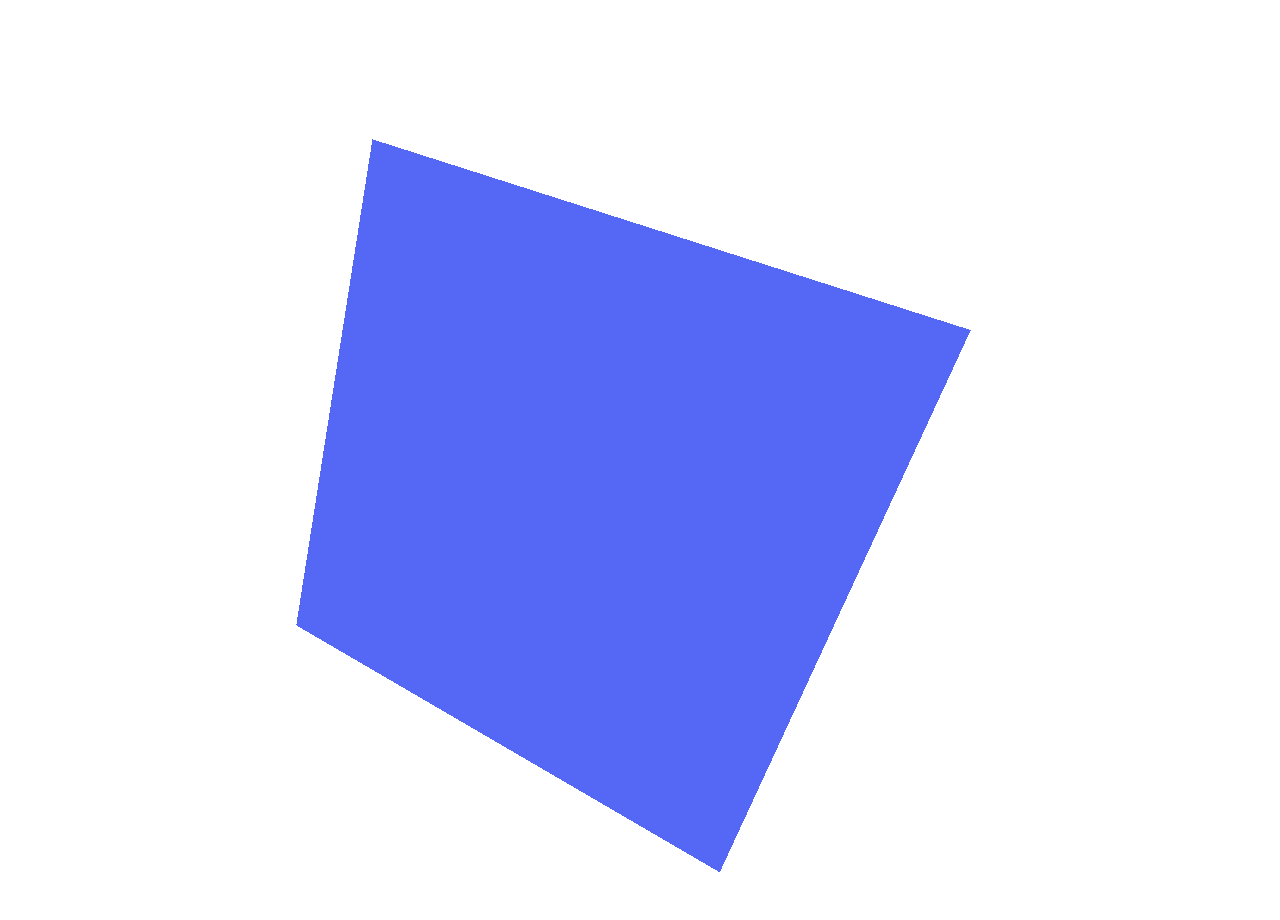
<file: cube/index.html>
<!DOCTYPE html>
<html>
<head>
    <meta charset="utf-8">
    <title></title>
    <meta name="viewport" content="width=device-width, initial-scale=1">
</head>
<body lang="en">
    <div id="container" class="container">
    </div>

    <script src="../jquery.js"></script>
    <script src="../three.js"></script>
    <script src="../underscore.js"></script>
    <script src="../helpers.js"></script>
    <script src="../RequestAnimationFrame.js"></script>
    <script src="../Detector.js"></script>
    <script src="../Stats.js"></script>
    <script src="source.js"></script>
</body>
</html>
</file>
